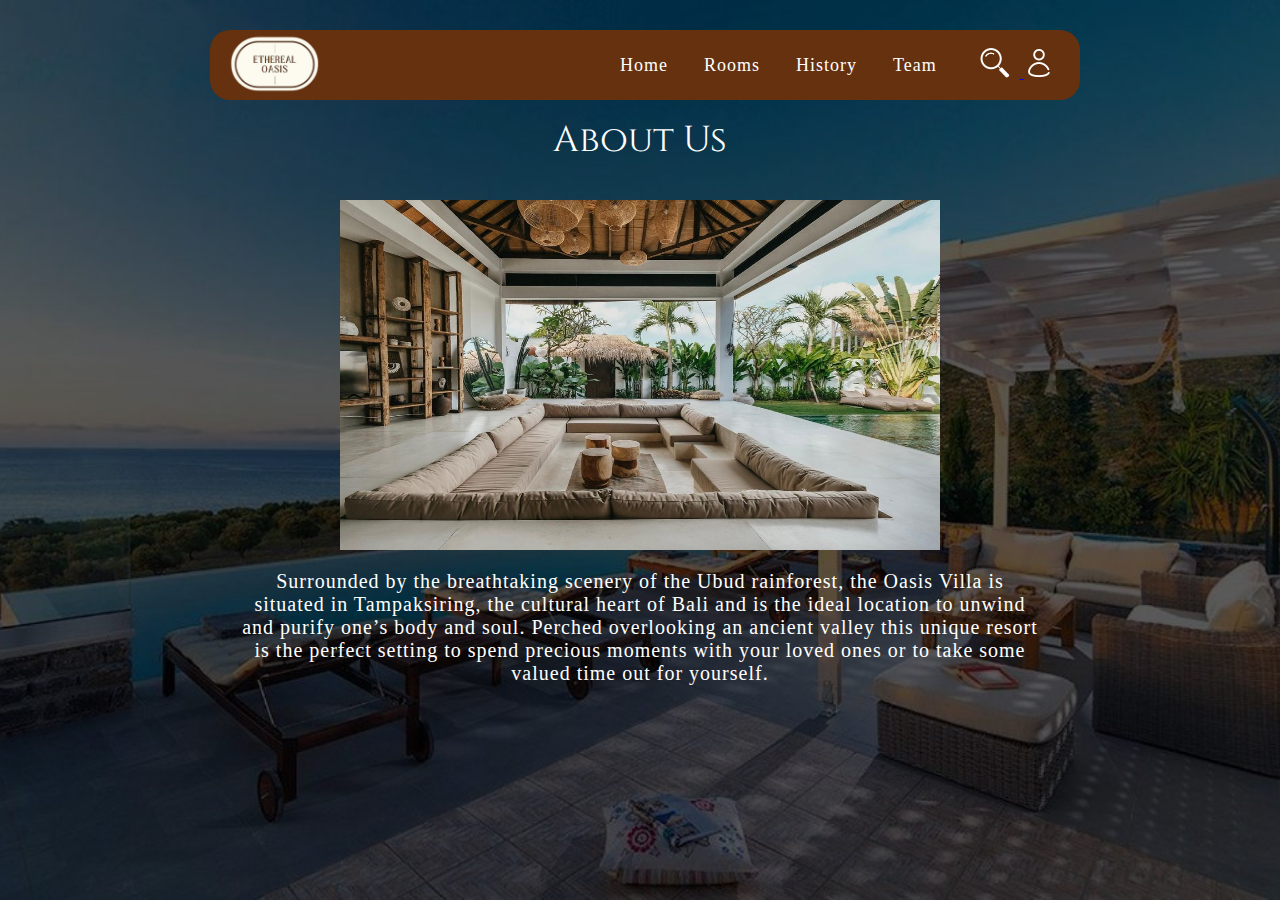
<file: about.html>
<!DOCTYPE html>
<html>
<head>
    <meta charset="UTF-8">
    <meta http-equiv="X-UA-Compatible" content="IE=edge">
    <meta name="viewport" content="width=device-width, initial-scale=1.0">
    <title>About Us</title>
    <link rel="stylesheet" href="./css/style2.css">
    <link rel="shortcut icon" href="img/logo2.png" />
</head>

<body>
    <nav >
        <div class="logo">
          <img src="./img/logo2.png" alt="" srcset="">
      </div>
      <i class="fa-solid fa-bars" style="color: #ffffff;" id="icon-menu"  onclick="handleClick(event)"></i>
      <ul class="nav-links hideNavbar">
          <li><a href="index.html">Home</a></li>
          <li><a href="rooms.html">Rooms</a></li>
          <li><a href="riwayat.html">History</a></li>
          <li><a href="team.html">Team</a></li>
         
      </ul>
          <div class="login">
            <a href="riwayat.html">
                <img src="./img/search.png" alt="Search" srcset="">
            </a>
            <a href="loginregist.html">
                <img src="./img/people.png" alt="Login" srcset="">
            </a>
        </div>
    </nav>
    <section class="hero">
        <p>About Us</p>
    </section>
    <section class="about">
            <div class="box-about">
                <div class="box">
                    <div class="box">
                        <img src="./img/villa7.jpg" alt="" />
                    </div>
                    <p>Surrounded by the breathtaking scenery of the Ubud rainforest, the Oasis Villa is situated in Tampaksiring, the cultural heart of Bali and is the ideal location to unwind and purify one’s body and soul. Perched overlooking an ancient valley this unique resort is the perfect setting to spend precious moments with your loved ones or to take some valued time out for yourself. </p>
                </div>
            </div>
    </section>
</body>
</html>
</file>
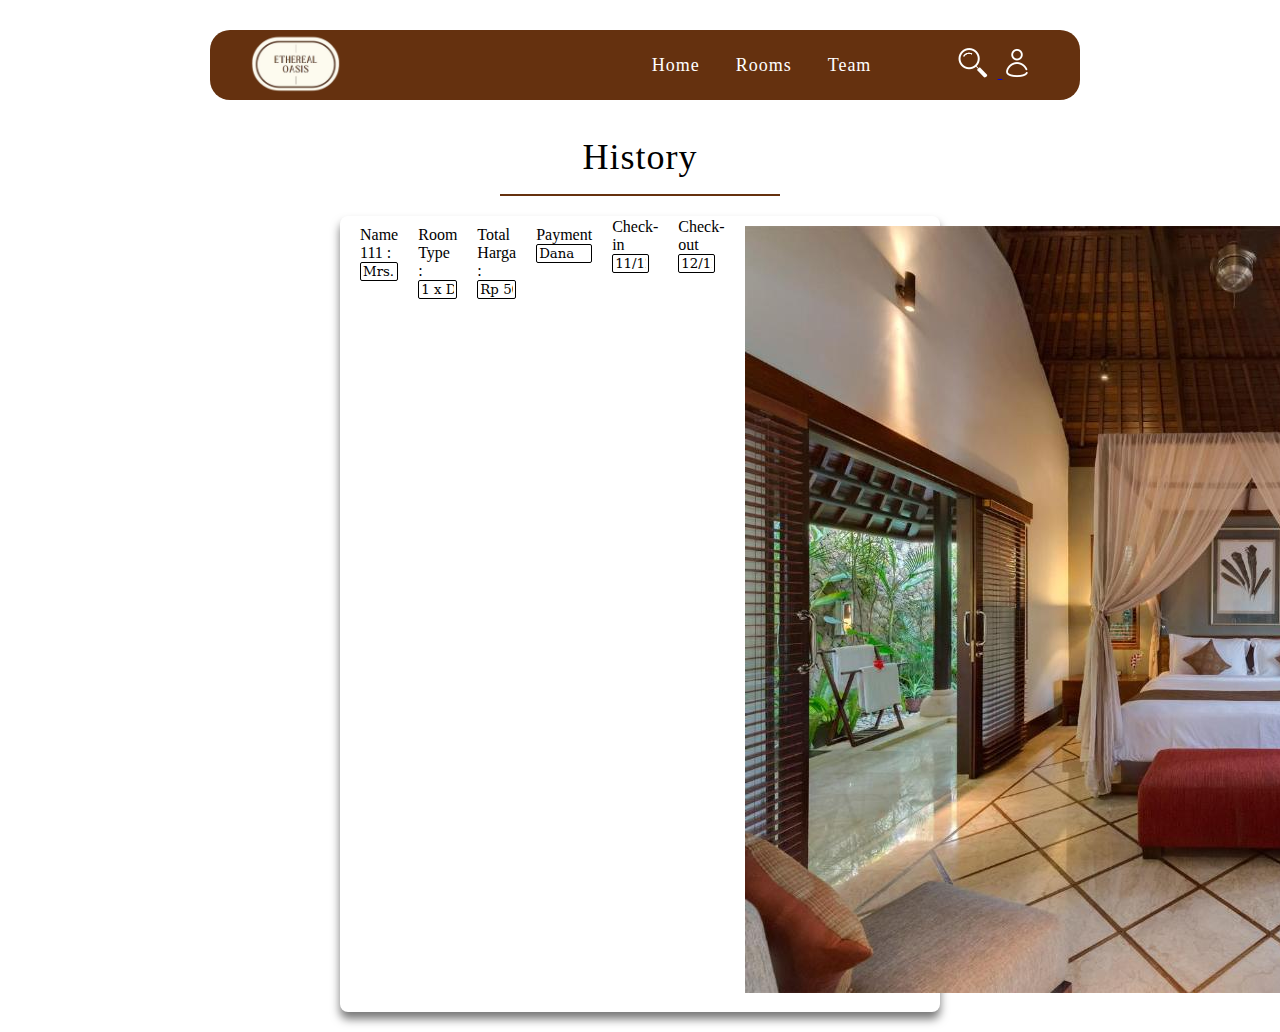
<file: riwayat.html>
<!DOCTYPE html>
<html lang="en">
<head>
    <meta charset="UTF-8">
    <meta http-equiv="X-UA-Compatible" content="IE=edge">
    <meta name="viewport" content="width=device-width, initial-scale=1.0">
    <title>Ethereal Oasis - Riwayat</title>
    <link rel="stylesheet" href="./css/riwayat.css">
    <link rel="shortcut icon" href="img/logo2.png" />
    <link rel="stylesheet" href="https://cdnjs.cloudflare.com/ajax/libs/font-awesome/6.4.2/css/all.min.css" integrity="sha512-z3gLpd7yknf1YoNbCzqRKc4qyor8gaKU1qmn+CShxbuBusANI9QpRohGBreCFkKxLhei6S9CQXFEbbKuqLg0DA==" crossorigin="anonymous" referrerpolicy="no-referrer" />
</head>
<body>
    <div class="head">
    <nav>
        <div class="logo">
            <img src="./img/logo2.png" alt="" srcset="">
        </div>
        <i class="fa-solid fa-bars" style="color: #ffffff;" id="icon-menu"  onclick="handleClick(event)"></i>
        <ul class="nav-links hideNavbar">
            <li><a href="index.html">Home</a></li>
            <li><a href="rooms.html">Rooms</a></li>
            <li><a href="team.html">Team</a></li>
           
        </ul>
        <div class="login">
            <a href="riwayat.html">
                <img src="./img/search.png" alt="Search" srcset="">
            </a>
            <a href="loginregist.html">
                <img src="./img/people.png" alt="Login" srcset="">
            </a>
        </div>
    </nav>
    <section class="hero">
        <p>History</p>
        <hr class="custom-hr">
    </section>

    
    <main>
        <!-- Gantilah data di bawah ini dengan data riwayat pemesanan user Anda -->
        <div class="booking-card-container">
                <!-- <div class="booking-info">
                    <h3>Detail Booking</h3>
                    <img src="./img/kamar1.jpg" alt="Login" srcset="">
                </div> -->
            
       
            <div class="elem-group">
              <label for="name">Name 111 :</label>
              <input type="text" id="name" name="name" value="Mrs. Azzahra Riyadi" readonly>
            </div>
            <div class="elem-group">
              <label for="email">Room Type :</label>
              <input type="text" id="room-type" name="room-type" value="1 x Deluxe Valley View" readonly>
            </div>
            <div class="elem-group">
              <label for="phone">Total Harga : </label>
              <input type="text" id="total-price" name="total-price" value="Rp 500000" readonly>
            </div>
            <div class="elem-group">
                <label for="phone">Payment</label>
                <input type="text" id="payment-method" name="payment-method" value="Dana" readonly>
              </div>
            <div class="elem-group inlined">
              <label for="checkin-date">Check-in </label>
              <input type="text" id="checkin-date" name="checkin" value="11/12/2023" readonly>
            </div>
            <div class="elem-group inlined">
              <label for="checkout-date">Check-out </label>
              <input type="text" id="checkout-date" name="checkout" value="12/12/2023" readonly>
            </div>
            <div class="elem-group">
              <img src="./img/kamar1.jpg" alt="Search" srcset="">
            </div>
        <!-- Tambahkan kartu pemesanan sesuai kebutuhan -->
       
        </div>

        <script src="./js/riwayat.js"></script>
</body>
</html>
</file>
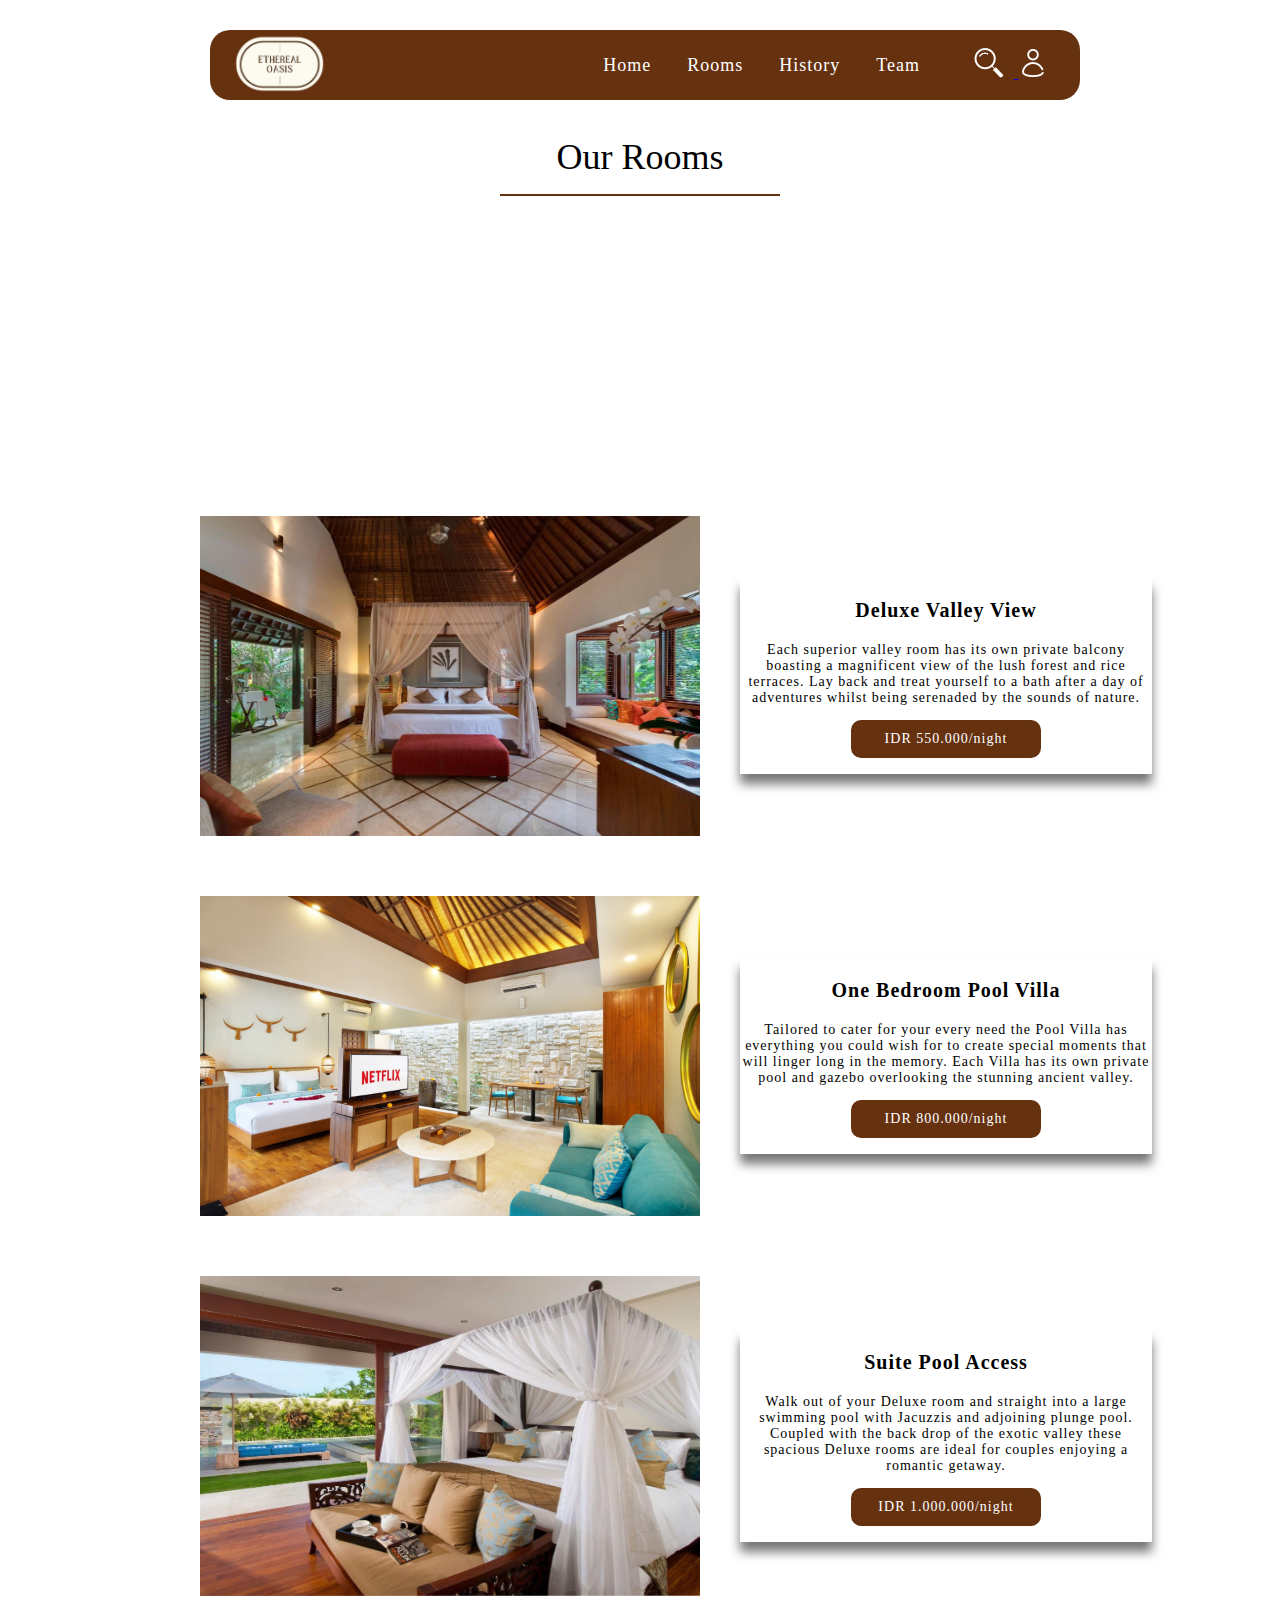
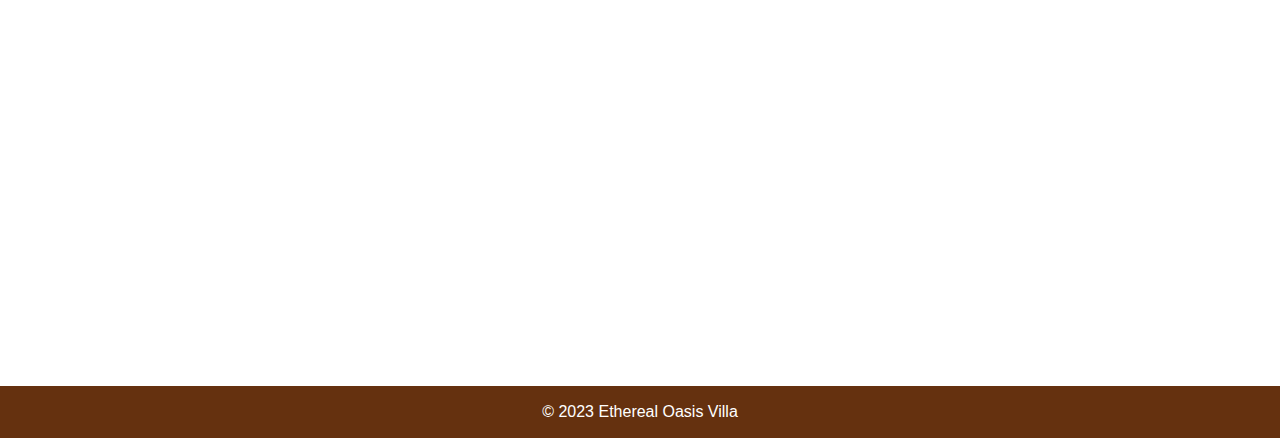
<file: rooms.html>
<!DOCTYPE html>
<html>
<head>
    <meta charset="UTF-8">
    <meta http-equiv="X-UA-Compatible" content="IE=edge">
    <meta name="viewport" content="width=device-width, initial-scale=1.0">
    <title>Ethereal Oasis - Rooms</title>
    <link rel="stylesheet" href="./css/style3.css">
    <link rel="shortcut icon" href="img/logo2.png" />
    <link rel="stylesheet" href="https://cdnjs.cloudflare.com/ajax/libs/font-awesome/6.4.2/css/all.min.css" integrity="sha512-z3gLpd7yknf1YoNbCzqRKc4qyor8gaKU1qmn+CShxbuBusANI9QpRohGBreCFkKxLhei6S9CQXFEbbKuqLg0DA==" crossorigin="anonymous" referrerpolicy="no-referrer" />
</head>
<body>
    <nav >
        <div class="logo">
          <img src="./img/logo2.png" alt="" srcset="">
      </div>
      <i class="fa-solid fa-bars" style="color: #ffffff;" id="icon-menu"  onclick="handleClick(event)"></i>
      <ul class="nav-links hideNavbar">
          <li><a href="index.html">Home</a></li>
          <li><a href="rooms.html">Rooms</a></li>
          <li><a href="riwayat.html">History</a></li>
          <li><a href="team.html">Team</a></li>
         
      </ul>
          <div class="login">
            <a href="riwayat.html">
                <img src="./img/search.png" alt="Search" srcset="">
            </a>
            <a href="loginregist.html">
                <img src="./img/people.png" alt="Login" srcset="">
            </a>
        </div>
    </nav>

    <section class="hero">
        <p>Our Rooms</p>
        <hr class="custom-hr">
    </section>

    <section class="rooms">
        <div class="box">
            <div class="room">
                <img src="./img/kamar1.jpg" alt="" />
                <div class="info">
                    <h3>Deluxe Valley View</h3>
                    <p>Each superior valley room has its own private balcony boasting a magnificent view of the lush forest and rice terraces. Lay back and treat yourself to a bath after a day of adventures whilst being serenaded by the sounds of nature.</p>
                    <a href="#" class="button">IDR 550.000/night</a>
                </div>
            
            </div> 
            <div class="room">
                <img src="./img/kamar2.jpg" alt="" />
                <div class="info">
                    <h3>One Bedroom Pool Villa</h3>
                    <p>Tailored to cater for your every need the Pool Villa has everything you could wish for to create special moments that will linger long in the memory. Each Villa has its own private pool and gazebo overlooking the stunning ancient valley.</p>
                    <a href="#" class="button">IDR 800.000/night</a>
                </div>
            </div> 
            <div class="room">
                <img src="./img/kamar3.jpg" alt="" />
                <div class="info">
                    <h3>Suite Pool Access</h3>
                    <p>Walk out of your Deluxe room and straight into a large swimming pool with Jacuzzis and adjoining plunge pool. Coupled with the back drop of the exotic valley these spacious Deluxe rooms are ideal for couples enjoying a romantic getaway.</p>
                    <a href="#" class="button">IDR 1.000.000/night</a>
                </div>
                
            </div>
        </div> 
    </section>
    <footer class="copyright">
        <p>&copy; 2023 Ethereal Oasis Villa</p>
    </footer>
    <script src="./js/rooms.js"></script>
</body>
</html>
</file>
<file: css/style2.css>
@import url('https://fonts.googleapis.com/css2?family=Cinzel:wght@400;500&display=swap');
@import url('https://fonts.googleapis.com/css2?family=Cinzel:wght@400;500&family=Mate+SC&family=Outfit:wght@100;200;300&family=Plus+Jakarta+Sans:wght@300&family=Red+Hat+Display:wght@300&family=Tajawal:wght@300&display=swap');
body {
    margin: 0;
    padding: 0;
    box-sizing: border-box;
    
    background-image: url('../img/villaa1.jpg'); 
   
    background-size: cover;
    background-repeat: no-repeat;
    background-position: center ;
    background-attachment: fixed;
}   

nav {
    position: fixed;
    top: 30px;
    left: 210px;
    right: inherit;
    z-index: 9999;
    width: 68%;
    background-color:  rgb(101, 49, 15);;
    height: 70px;
    display: flex;
    align-items: center;
    justify-content: space-around;
    margin-top: 0rem;
    color: #ffffff;
    border-radius: 20px; 
}
.nav-links li a:hover {
    color: hsl(0, 0%, 85%); 
    text-decoration: ; 
  }
nav .logo {
    font-size: 1.rem;
    width: 30%;
}

nav .logo img {
    padding-top: 0px;
    width: 95px;
 
}

.nav-links {
    list-style-type: none;
    display: flex;
    font-family:"Lucida Sans", sans-serif;
}

.nav-links li a {
    color: inherit;
    margin-left:1rem;
    cursor: pointer;
    text-decoration: none;
    font-family: serif;
    letter-spacing: 1px;
    padding:10px; 
    width: 30%;
    font-size: large;
}
.login img {
    border-radius: 5px;
    margin-left: auto;
    margin-right: 10px;
    
   
}

.overlay-image {
    position:center;
    top: 0px;
    left: 0px;
    width: 80%; /* Lebar sesuai dengan elemen kontainer */
    height: 300%; /* Tinggi sesuai dengan elemen kontainer */
    z-index: 1;
    opacity: 0.4;
}
.hero p{
    font-family: 'Cinzel', serif;
    padding-top: 80px;
    text-align: center;
    font-size: 36px;
    color: white;
    text-decoration: none;
}

.about{
    width: 100%;
    height: auto;
    display: flex;
    align-items: center;
}
.about .box-about{
    display: grid;
    grid-template-rows: auto auto;
    justify-content: center; /* Pemusatan horizontal */
    align-items: center; /* Pemusatan vertikal */
    height: auto;
    width: 120%; /* Misalnya, membuat elemen mengisi lebar container */

}
.about .box-about img{
    height: 350px;
    width: 600px;
    justify-content: center; /* Pemusatan horizontal */
    align-items: center; /* Pemusatan vertikal */
    margin: 0 auto; /* Pemusatan horizontal */
    display: block; /* Membuat gambar menjadi elemen blok */

}

.about  .box-about p{
    font-family: serif;
    color: white;
    text-align: center;
    align-items: center;
    width:800px;
    letter-spacing: 1px;
    text-decoration: none;
    font-size:20px;
}
</file>
<file: css/riwayat.css>
body {
    margin: 0;
    padding: 0;
    box-sizing: border-box;
    background-image: 
    background-size: cover;
    background-repeat: no-repeat;
    background-position: center ;
    background-attachment: fixed;
}   
#icon-menu {
  display: none;
}
nav {
    position: fixed;
    top: 30px;
    left: 210px;
    right: inherit;
    z-index: 9999;
    width: 68%;
    background-color: rgb(101, 49, 15);
    height: 70px;
    display: flex;
    align-items: center;
    justify-content: space-around;
    margin-top: 0rem;
    color: #ffffff;
    font-family:"Lucida Sans", sans-serif;
    border-radius: 20px; 
}
.nav-links li a:hover {
    color: hsl(0, 0%, 85%); 
    text-decoration: ; 
}
nav .logo {
    font-size: 1.rem;
    width: 30%;
}
nav .logo img {
    padding-top: 0px;
    width: 95px;
  
}
.nav-links {
    list-style-type: none;
    display: flex;
    font-family:"Lucida Sans", sans-serif;
}
.nav-links li a {
    color: inherit;
    margin-left:1rem;
    cursor: pointer;
    text-decoration: none;
    font-family: serif;
    letter-spacing: 1px;
    padding:10px; 
    width: 30%;
    font-size: large;
}
.login img {
    border-radius: 5px;
    margin-left: auto;
    margin-right: 10px;
    
   
  }
  .hero p {
    font-family:  serif;
    padding-top: 100px;
    text-align: center;
    font-size: 36px;
    color: rgb(0, 0, 0);
    text-decoration: none;
    letter-spacing: 1px;
   
}
.custom-hr {
    border: 1px solid  rgb(101, 49, 15);/* Warna dan ketebalan garis */
    margin: 10px 500px; /* Ruang atas dan bawah dari garis */
    margin-top: -20px;
}
  /* main {
    max-width: 800px;
    margin: 20px auto;
    padding: 20px;
    margin-top: 10px;
    margin-bottom: 50px;
    background-color: white;
    box-shadow: 0 8px 15px rgb(122, 122, 122);
} */
main {
    display: flex;
    flex-wrap: wrap;
    justify-content: space-around;
    margin: 20px;
}
.booking-card-container {
    display: flex;
    align-items: flex-start;
    background-color: #fff;
    border-radius: 8px;
    width: 600px;
    flex-direction: row;
    box-shadow: 0 7px 10px rgb(120, 120, 120);
    
}


.booking-info {
   
    border-radius: 8px;
    padding: 10px;
    margin-bottom: 10px;
}
.booking-info h3 {
    text-align: center;
    font-family: serif;
    margin-left: 19px;
   
}
.booking-info img {
    background-image: none;
    width: 250px;
    margin-left: 15px;
    border-radius: 8px;
}


.elem-group {
    margin: 10px 0;
    margin-left: 20px;
    margin-bottom: 15px;
    width: 80%;
  }
  
.elem-group.inlined {
    width: 40%;
    margin-top: 2px;
    display: inline-block;
  }
  
label {
    display: block;
    font-family: serif;

  }
  
input, select, textarea {
    border-radius: 2px;
    border: 1px solid #000000;
    box-sizing: border-box;
    font-family: 'serif';
    width: 100%;
 
  }
  
.elem-group.inlined input {
    width: 80%;
    display: inline-block;
  }
  
@media screen and (max-width: 768px) {
    #icon-menu {
        display: block;
        margin-left: 70px;
        margin-top: -4px;
      }
    
      nav {
        margin-left: -160px;
        height: 60px;
      }
      .nav-links {
        display: none;
        flex-direction: column;
        position: absolute;
        top: 60px;
        width: 83%;
        background-color:rgb(101, 49, 15);/* Warna dan ketebalan garis */
        text-align: center;
        transition: background-color 0.3s ease;
      }
    
      .nav-links.showNavbar {
        display: flex;
      }
    
      nav .logo img {
        width: 90%;
      }
      nav .login img{
        width:20px;
        margin-right: 0px;
      }
    
      .nav-links li {
        margin: 10px 0;
        font-size: 12px;
        font-family: serif;
        margin-left: -50px;
      }
      .nav-links li a {
        color: inherit;
        margin-left: 1rem;
        cursor: pointer;
        text-decoration: none;
        font-family: serif;
        letter-spacing: 1px;
        padding: 10px;
        width: 30%;
        font-size: 14px;
      }
    
    
      .nav-links.scrolled {
        background-color: rgb(101, 49, 15);
        /* Change the color and opacity as needed */
      }

.booking-card-container {
    width: 270px;
    flex-direction: column;
}
.booking-info img {
    width: 220px;
}
.hero p {
    padding-top: 100px;
    font-size: 17px;
}
.custom-hr {
    margin: 2px 70px; /* Ruang atas dan bawah dari garis */
}
footer {
    font-size: 13px;
}   
}
</file>
<file: css/style3.css>
@import url('https://fonts.googleapis.com/css2?family=Cinzel:wght@400;500&display=swap');
body {
    margin: 0;
    padding: 0;
    box-sizing: border-box;
    font-family: "Poppins", sans-serif;
    background-image: ;
    background-color: rgb(255, 255, 255);
    background-size: cover;
    background-repeat: no-repeat;
    background-position: center ;
    background-attachment: fixed;
    height: 200vh;
}   
#icon-menu {
    display: none;
  }
nav {
    position: fixed;
    top: 30px;
    left: 210px;
    right: inherit;
    z-index: 9999;
    width: 68%;
    background-color: rgb(101, 49, 15); ;
    height: 70px;
    display: flex;
    align-items: center;
    justify-content: space-around;
    margin-top: 0rem;
    color: #ffffff;
    font-family:"Lucida Sans", sans-serif;
    
    border-radius: 20px;
}
.nav-links li a:hover {
    color:  rgb(221, 115, 45); 
    text-decoration: ; 
  }
nav .logo {
    font-size: 1.rem;
    width: 30%;
}

nav .logo img {
    padding-top: 0px;
    width: 95px;

}

.nav-links {
    list-style-type: none;
    display: flex;
}

.nav-links li a {
    color: inherit;
    margin-left:1rem;
    cursor: pointer;
    text-decoration: none;
    font-family: serif;
    letter-spacing: 1px;
    padding:10px;
    width: 30%;
    font-size: large;
}
.nav-scrolled {
    background-color:  rgb(173, 89, 33); /* Change the color and opacity as needed */
  }
  .login img {
    border-radius: 5px;
    margin-left: auto;
    margin-right: 10px;
    
   
}
.overlay-image {
    position:center;
    top: 0px;
    left: 0px;
    width: 80%; /* Lebar sesuai dengan elemen kontainer */
    height: 300%; /* Tinggi sesuai dengan elemen kontainer */
    z-index: 1;
    opacity: 0.4;
}

.hero p {
    font-family:  serif;
    padding-top: 100px;
    text-align: center;
    font-size: 36px;
    color: rgb(0, 0, 0);
    text-decoration: none;
   
}
.custom-hr {
    border: 1px solid  rgb(101, 49, 15);/* Warna dan ketebalan garis */
    margin: 10px 500px; /* Ruang atas dan bawah dari garis */
    margin-top: -20px;
}

.rooms{
  display: flex;
  justify-content: center;
  margin-top: -50px;
  margin-bottom: 30px;
  height: 200vh;
}
.rooms .box{
    flex-direction: column; /* Arrange items in a row */
    align-items: left; /* Center vertically */
    margin: 0 auto; /* Center the container */
    margin-left: 160px;
    display: flex;
    justify-content: center;

}
.room {
    display: flex;
    align-items: center;
    transition: transform 0.3s ease-in-out;
}
.room:hover{
    transform: scale(1.1); 
}
.rooms .box .room img{
    width: 500px;
    height: 320px;
    margin: 30px 0; /* Jarak atas dan bawah */
    margin-right: 40px; /* Jarak sisi kanan */
    margin-left: 40px;
   
}

.info{
    color: rgb(0, 0, 0);
    font-family: serif;
    text-align: center;
    justify-content: center;
    margin:0 ;
    width: 410px;
    font-size:14px;
    letter-spacing: 1px;
    box-shadow: 0 10px 10px rgb(120, 120, 120);
    border: 1px solid rgb(255, 255, 255);

}
.info h3{
    font-family:  serif;
    font-size: 20px;
    color: rgb(0, 0, 0);
}
.button {
    padding: 12px 15px;
    font-size: 14px;
    display: inline-block;
    color: #ffffff;
    background-color:  rgb(101, 49, 15); ;
    text-align: center;
    cursor: pointer;
    line-height: 1.0;
    width: 160px;
    text-decoration: none;
    border-radius: 10px;
    margin-bottom: 15px;
   
}
footer {
    text-align: center;
    background-color: rgb(101, 49, 15);
    margin-top: 0px; /* Ruang atas footer */
    padding: 1px; /* Padding di dalam footer */
    color: #fff;
  }

  @media screen and (max-width: 768px) {
    #icon-menu {
        display: block;
        margin-left: 70px;
        margin-top: -4px;
      }
    
      nav {
        margin-left: -173px;
        height: 60px;
      }
      .nav-links {
        display: none;
        flex-direction: column;
        position: absolute;
        top: 60px;
        width: 83%;
        background-color:rgb(101, 49, 15);
        text-align: center;
        transition: background-color 0.3s ease;
      }
    
      .nav-links.showNavbar {
        display: flex;
      }
    
      nav .logo img {
        width: 90%;
      }
      nav .login img{
        width:20px;
        margin-right: 0px;
      }
    
      .nav-links li {
        margin: 10px 0;
        font-size: 12px;
        font-family: serif;
        margin-left: -50px;
      }
      .nav-links li a {
        color: inherit;
        margin-left: 1rem;
        cursor: pointer;
        text-decoration: none;
        font-family: serif;
        letter-spacing: 1px;
        padding: 10px;
        width: 30%;
        font-size: 14px;
      }
    
    
      .nav-links.scrolled {
        background-color: rgb(154, 76, 25); /* Change the color and opacity as needed */
        /* Change the color and opacity as needed */
      }
    .hero p {
        padding-top: 100px;
        font-size: 17px;
    }
    .custom-hr {
        margin: 2px 70px; /* Ruang atas dan bawah dari garis */
    }
    footer {
        font-size: 13px;
        clear: both;
    }   
   
    
        .rooms .box {
            flex-direction: column;
            /* Arrange items in a row */
            align-items: left;
            /* Center vertically */
            margin: 0 auto;/* Center the container */
            margin-left: ;
            margin-top: -130px;
            display: flex;
            justify-content: center;
        
        }
        .rooms {
            display: flex;
            justify-content: center;
           
        }
    
        .rooms .box .room img {
            width: 130px;
            height: 110px;
            margin: 10px 0;
            /* Jarak atas dan bawah */
            margin-right: 7px;
            /* Jarak sisi kanan */
            margin-left: 15px;
    
        }
    
        .info {
            margin: 20px;
            width: 100px;
            padding: 0px 20px;
            font-size: 8px;
            letter-spacing: 1px;
            box-shadow: 0 10px 10px rgb(120, 120, 120);
            border: 1px solid rgb(255, 255, 255);
    
        }
    
        .info h3 {
            font-family: serif;
            font-size: 15px;
            color: rgb(0, 0, 0);
        }
        .button {
            padding: 9px 2px;
            font-size: 7px;
            display: inline-block;
            color: #ffffff;
            background-color: rgb(101, 49, 15);
            ;
            text-align: center;
            cursor: pointer;
            line-height: 1.0;
            width: 100px;
            text-decoration: none;
            border-radius: 10px;
            margin-bottom: 15px;
        
        }
      
    }
</file>
